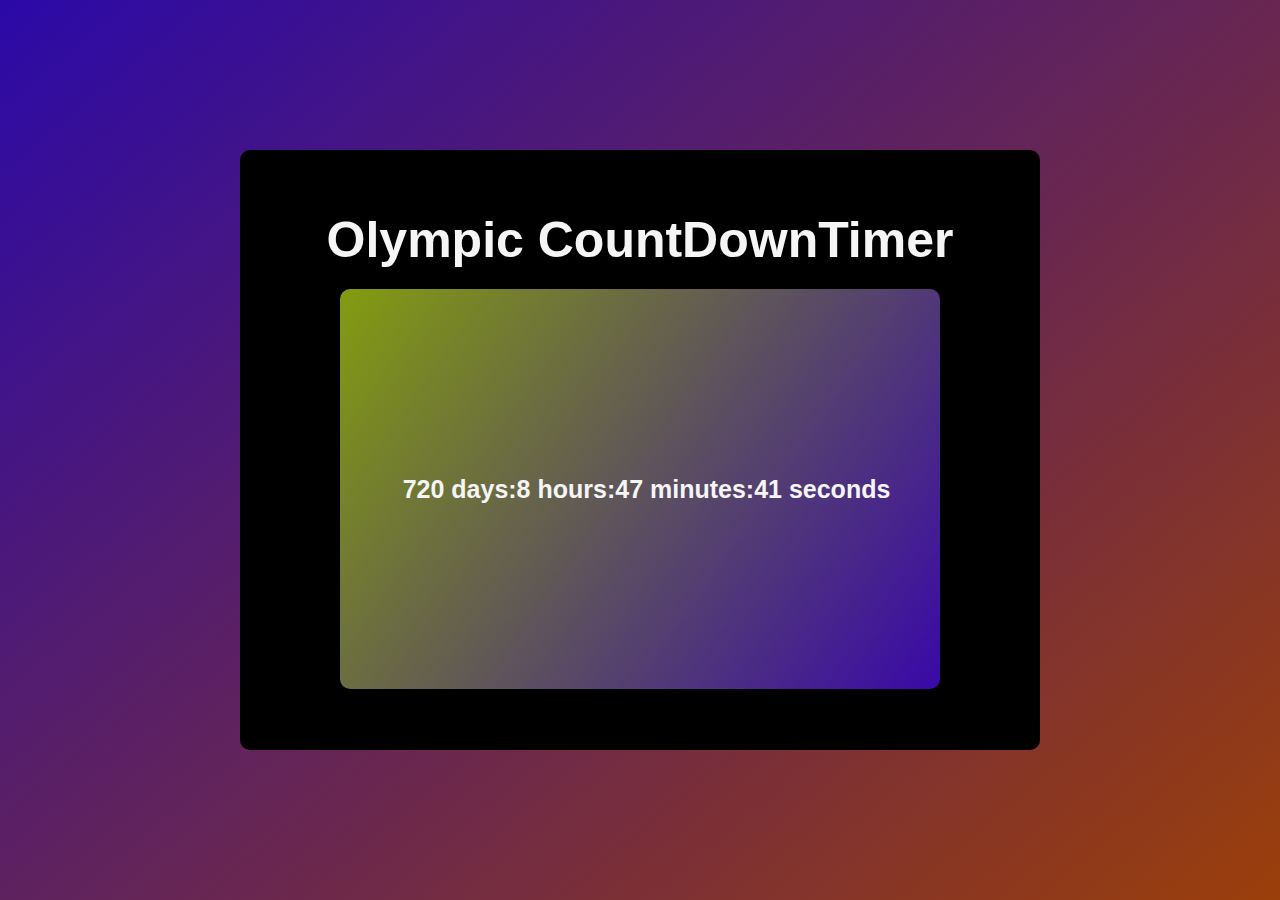
<file: countDownTimer/index.html>
<!DOCTYPE html>
<html lang="en">
<head>
    <meta charset="UTF-8">
    <meta name="viewport" content="width=device-width, initial-scale=1.0">
    <title>CountDownTimer</title>
    <link rel="stylesheet" href="./timer.css">
</head>
<body>
    <div id="parent">
        <h1>Olympic CountDownTimer</h1>
        <div id="result"></div>
    </div>
</body>
<script src="./timer.js"></script>
</html>
</file>
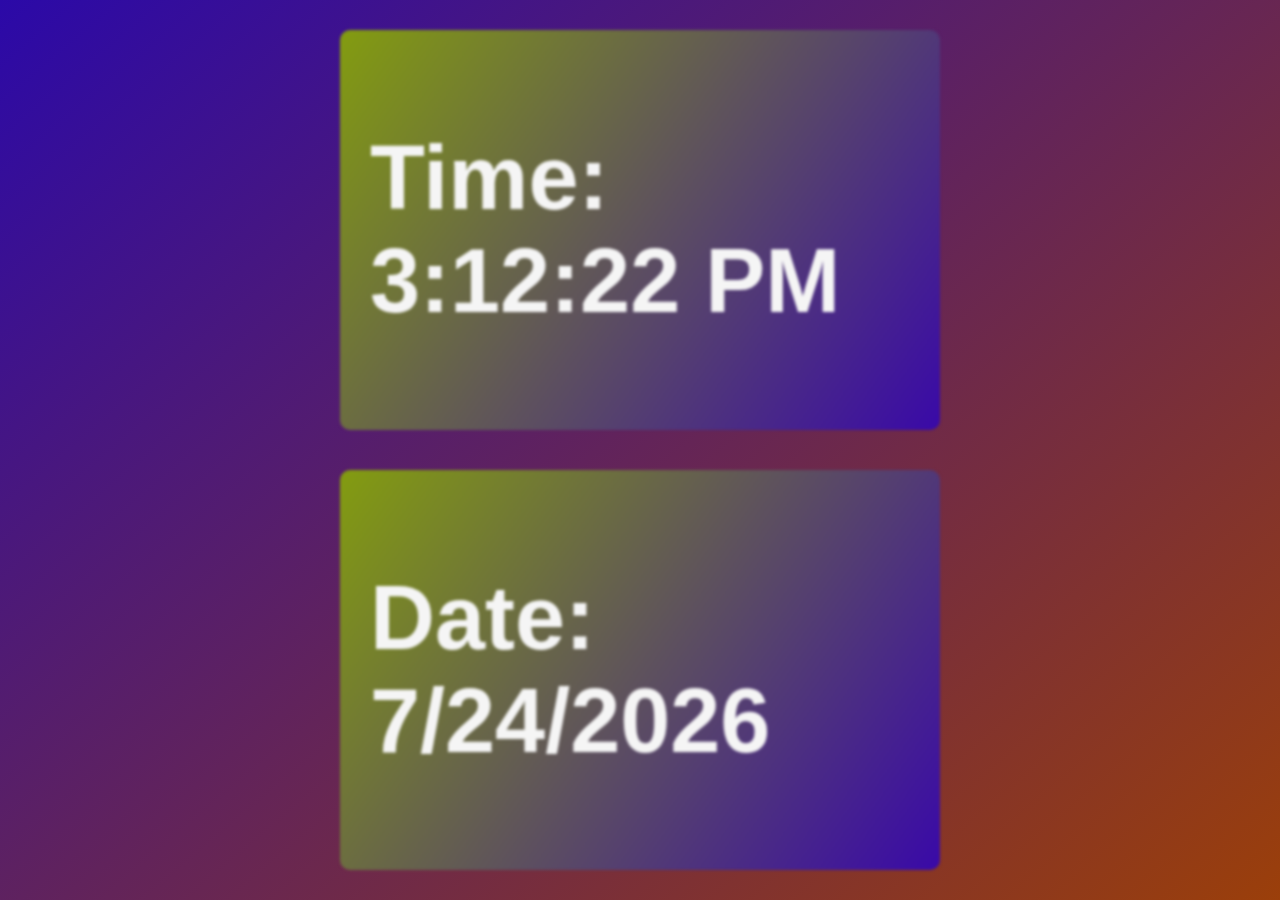
<file: digital_clock/index.html>
<!DOCTYPE html>
<html lang="en">
<head>
    <meta charset="UTF-8">
    <meta name="viewport" content="width=device-width, initial-scale=1.0">
    <title>Digital Time</title>
    <link rel="stylesheet" href="./clock.css">
</head>
<body>
    <div class="time">
        
    </div>
    <div class="date">

    </div>
</body>
<script src="./clock.js"></script>
</html>
</file>
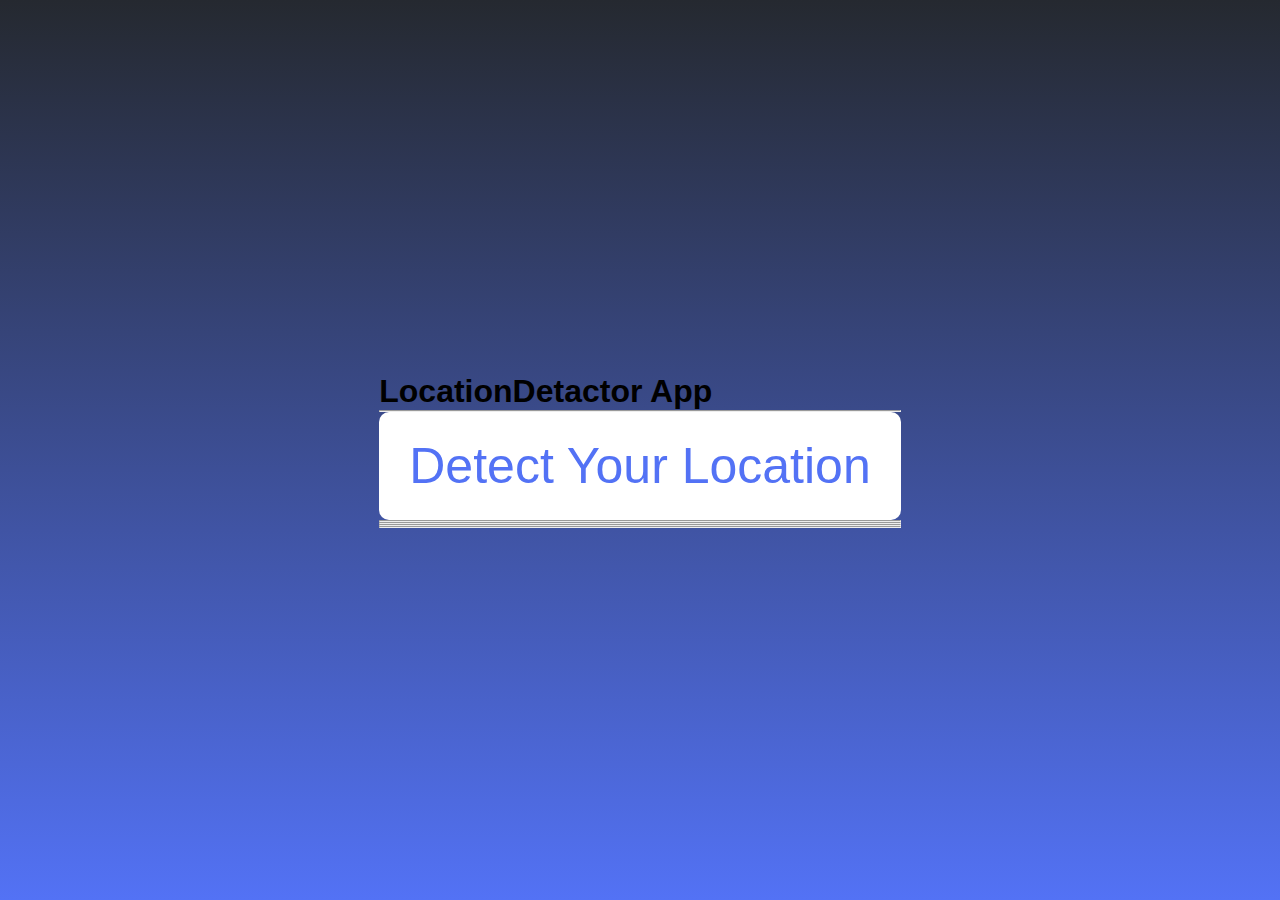
<file: location_detector/index.html>
<!DOCTYPE html>
<html lang="en">
<head>
    <meta charset="UTF-8">
    <meta name="viewport" content="width=device-width, initial-scale=1.0">
    <title>Location_Detactor</title>
    <link rel="stylesheet" href="./style.css">
</head>
<body>
  <div class="card">
    <h1>LocationDetactor App</h1>
    <hr>
    <div class="btn">
        <button>Detect Your Location</button>
    </div>
    <div class="location">
       <h2 class="date"></h2>
       <hr>
       <h2 class="time"></h2>
       <hr>
       <h2 class="country"></h2>
       <hr>
       <h2 class="city"></h2>
       <hr>
       <h2 class="pin"></h2>
    </div>
  </div>
</body>
<script src="./location.js"></script>
</html>
</file>
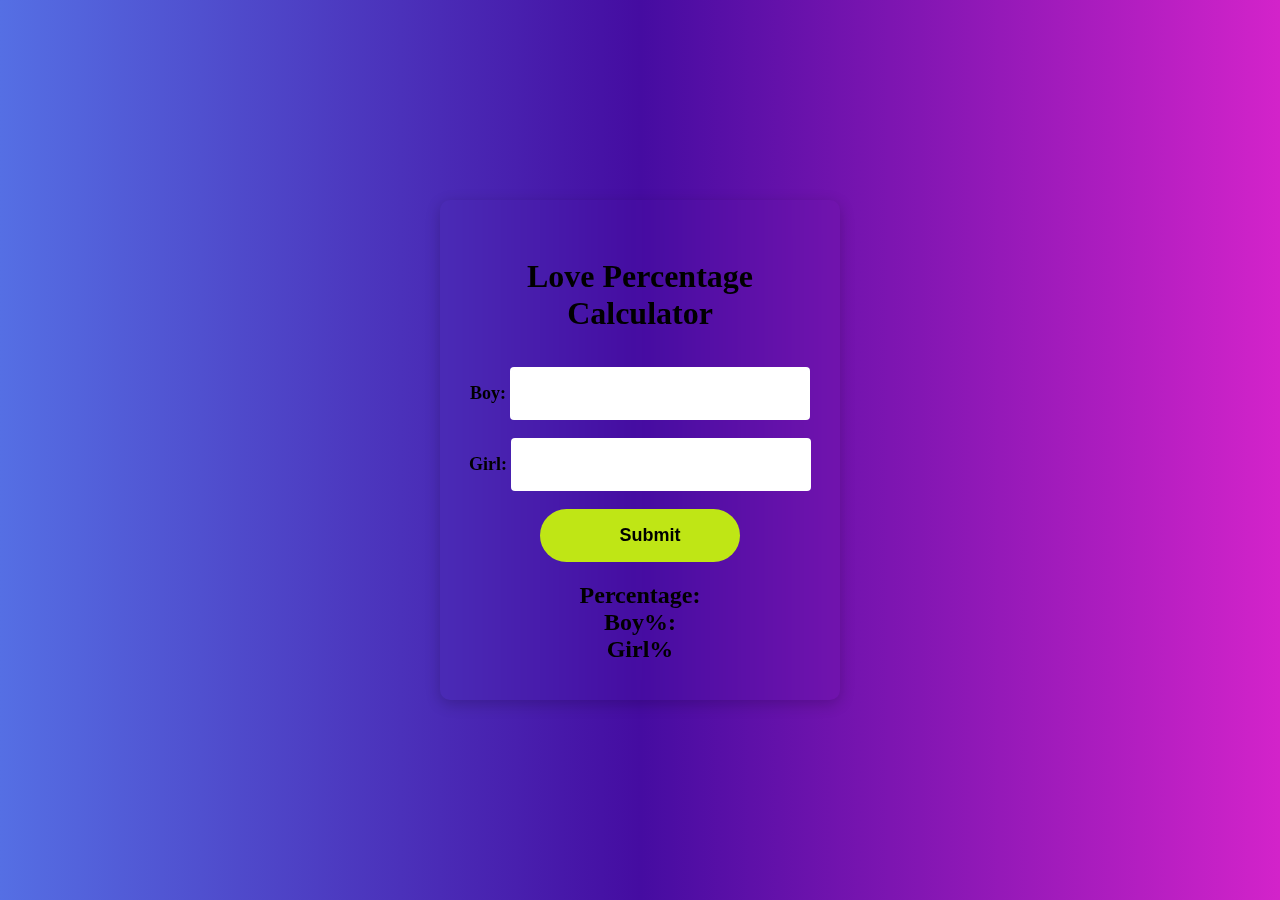
<file: loveCalculator/index.html>
<!DOCTYPE html>
<html lang="en">
<head>
    <meta charset="UTF-8">
    <meta name="viewport" content="width=device-width, initial-scale=1.0">
    <title>Document</title>
    <link rel="stylesheet" href="love.css">
</head>
<body>
    <div>
        <h1>Love Percentage Calculator</h1>
        <form action="">
            <label for="boy">Boy:</label>
            <input type="text" name="" id="boy" required><br><br>
             <label for="girl">Girl:</label>
            <input type="text" name="" id="girl" required><br><br>
            <input type="submit" name="" id="btn">
            <h2>Percentage: </h2>
            <h2 id="pboy">Boy%:</h2>
            <h2 id="pgirl">Girl%</h2>
        </form>
    </div>
</body>
<script src="./love.js"></script>
</html>
</file>
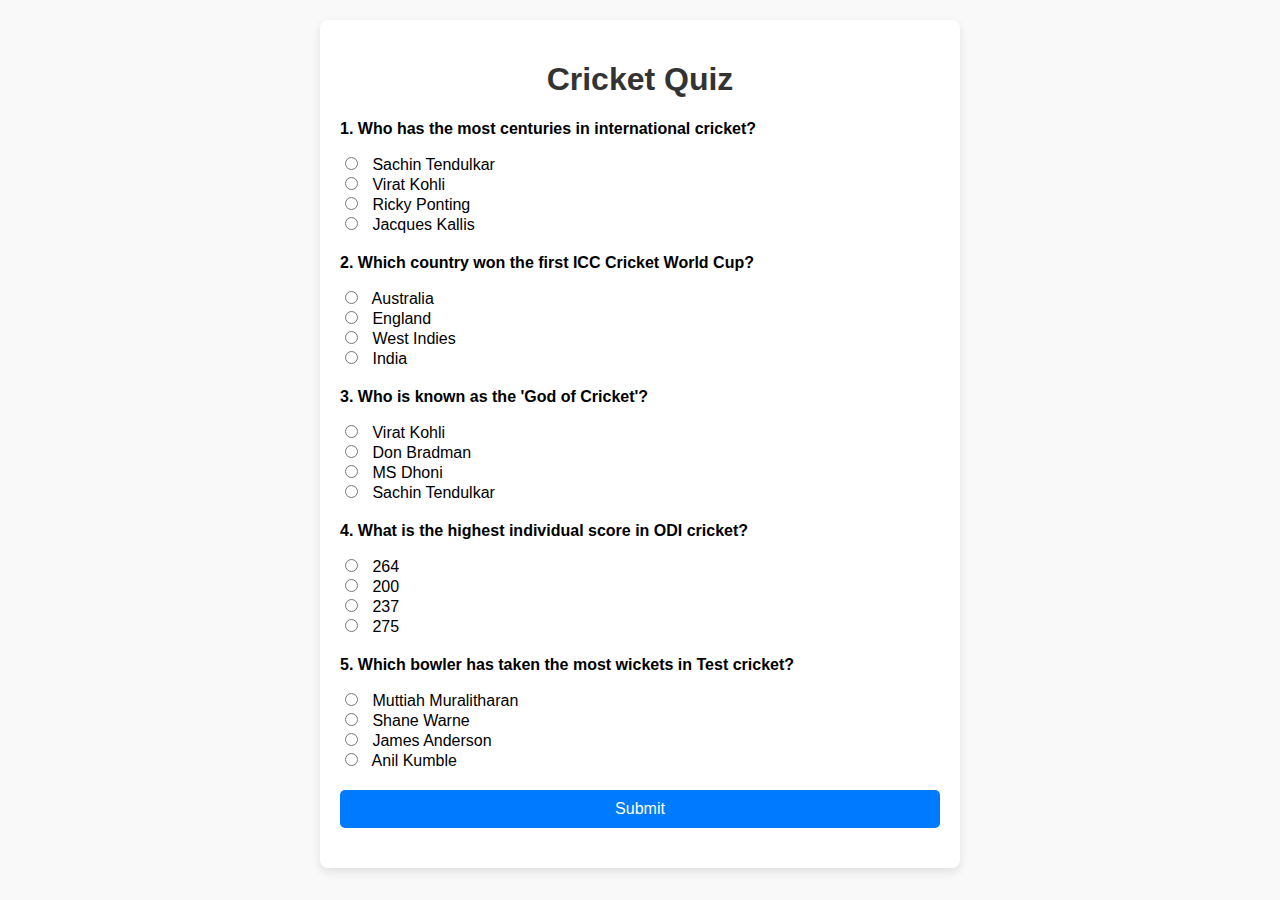
<file: quiz/index.html>
<!DOCTYPE html>
<html lang="en">
<head>
    <meta charset="UTF-8">
    <meta name="viewport" content="width=device-width, initial-scale=1.0">
    <title>Document</title>
    <link rel="stylesheet" href="./quij.css">
</head>
<body>
     <div class="container">
        <h1>Cricket Quiz</h1>
        <form id="quizForm">
            <div class="question">
                <p>1. Who has the most centuries in international cricket?</p>
                <label>
                    <input type="radio" name="q1" value="Sachin Tendulkar"> Sachin Tendulkar
                </label><br>
                <label>
                    <input type="radio" name="q1" value="Virat Kohli"> Virat Kohli
                </label><br>
                <label>
                    <input type="radio" name="q1" value="Ricky Ponting"> Ricky Ponting
                </label><br>
                <label>
                    <input type="radio" name="q1" value="Jacques Kallis"> Jacques Kallis
                </label><br>
            </div>
            <div class="question">
                <p>2. Which country won the first ICC Cricket World Cup?</p>
                <label>
                    <input type="radio" name="q2" value="Australia"> Australia
                </label><br>
                <label>
                    <input type="radio" name="q2" value="England"> England
                </label><br>
                <label>
                    <input type="radio" name="q2" value="West Indies"> West Indies
                </label><br>
                <label>
                    <input type="radio" name="q2" value="India"> India
                </label><br>
            </div>
            <div class="question">
                <p>3. Who is known as the 'God of Cricket'?</p>
                <label>
                    <input type="radio" name="q3" value="Virat Kohli"> Virat Kohli
                </label><br>
                <label>
                    <input type="radio" name="q3" value="Don Bradman"> Don Bradman
                </label><br>
                <label>
                    <input type="radio" name="q3" value="MS Dhoni"> MS Dhoni
                </label><br>
                <label>
                    <input type="radio" name="q3" value="Sachin Tendulkar"> Sachin Tendulkar
                </label><br>
            </div>
            <div class="question">
                <p>4. What is the highest individual score in ODI cricket?</p>
                <label>
                    <input type="radio" name="q4" value="264"> 264
                </label><br>
                <label>
                    <input type="radio" name="q4" value="200"> 200
                </label><br>
                <label>
                    <input type="radio" name="q4" value="237"> 237
                </label><br>
                <label>
                    <input type="radio" name="q4" value="275"> 275
                </label><br>
            </div>
            <div class="question">
                <p>5. Which bowler has taken the most wickets in Test cricket?</p>
                <label>
                    <input type="radio" name="q5" value="Muttiah Muralitharan"> Muttiah Muralitharan
                </label><br>
                <label>
                    <input type="radio" name="q5" value="Shane Warne"> Shane Warne
                </label><br>
                <label>
                    <input type="radio" name="q5" value="James Anderson"> James Anderson
                </label><br>
                <label>
                    <input type="radio" name="q5" value="Anil Kumble"> Anil Kumble
                </label><br>
            </div>
            <button type="submit" class="submit-btn">Submit</button>
        </form>
        <div class="result" id="result"></div>
        <div id="out"></div>
    </div>
</body>
<script src="./quiz.js"></script>
</html>
</file>
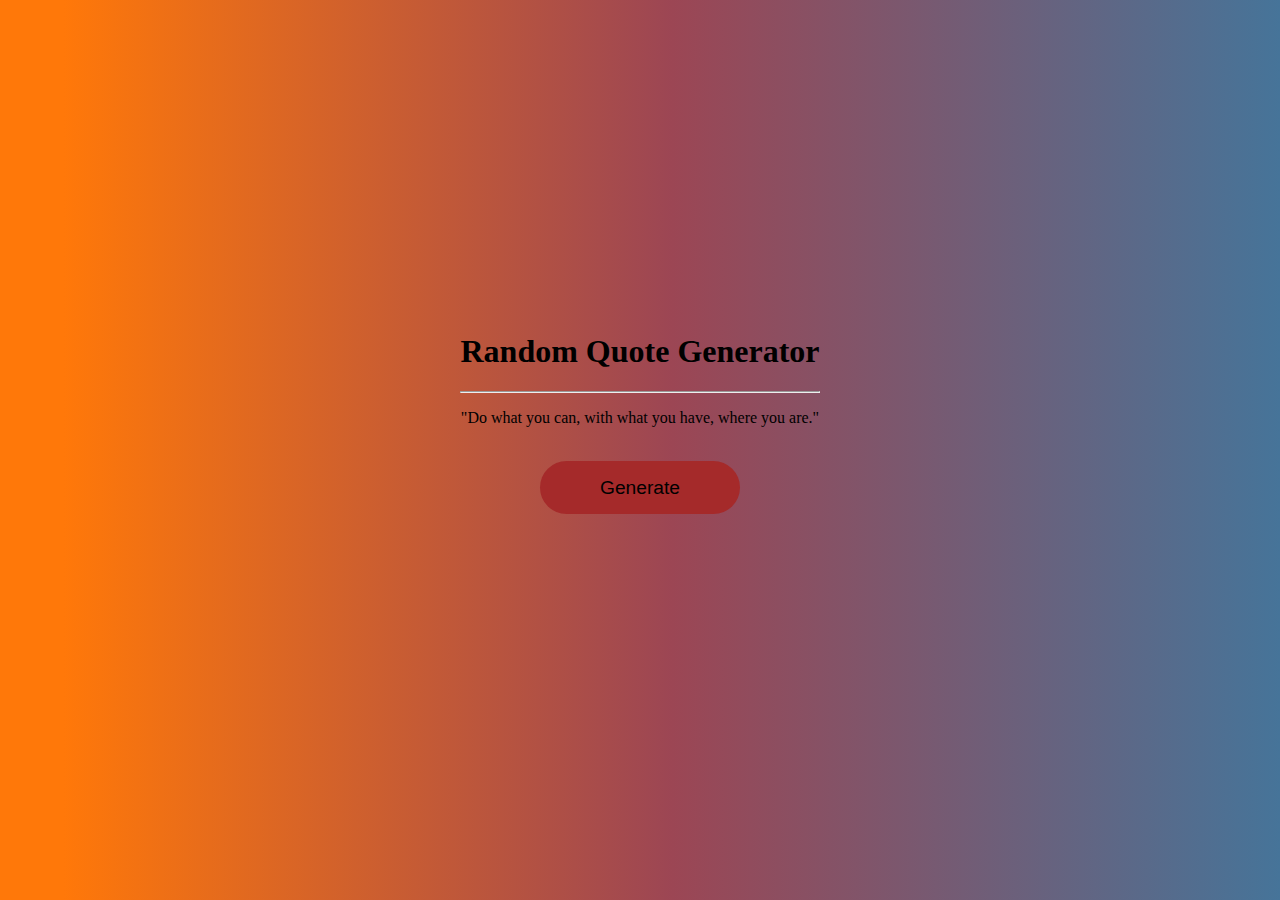
<file: random_Qute_Generator/index.html>
<!DOCTYPE html>
<html lang="en">
<head>
    <meta charset="UTF-8">
    <meta name="viewport" content="width=device-width, initial-scale=1.0">
    <title>Document</title>
</head>
<body style="display: flex; flex-wrap: wrap; justify-content: center; align-items: center; height: 90vh; background: linear-gradient(to right,rgb(255, 120, 9) 5%,rgb(156, 70, 84),rgb(70, 116, 153)); text-align: center;">
    <div id="parent">
        <h1>Random Quote Generator</h1><hr>
        <p id="ran">"Do what you can, with what you have, where you are."</p>
        <br>
        <button id="btn" style="width: 200px; height: 53px; border:none; border-radius: 2rem;font-size: larger; font-family: sans-serif; background-color: brown;" >Generate</button>
                  
    </div>
</body>
<script src="./random.js"></script>
</html>
</file>
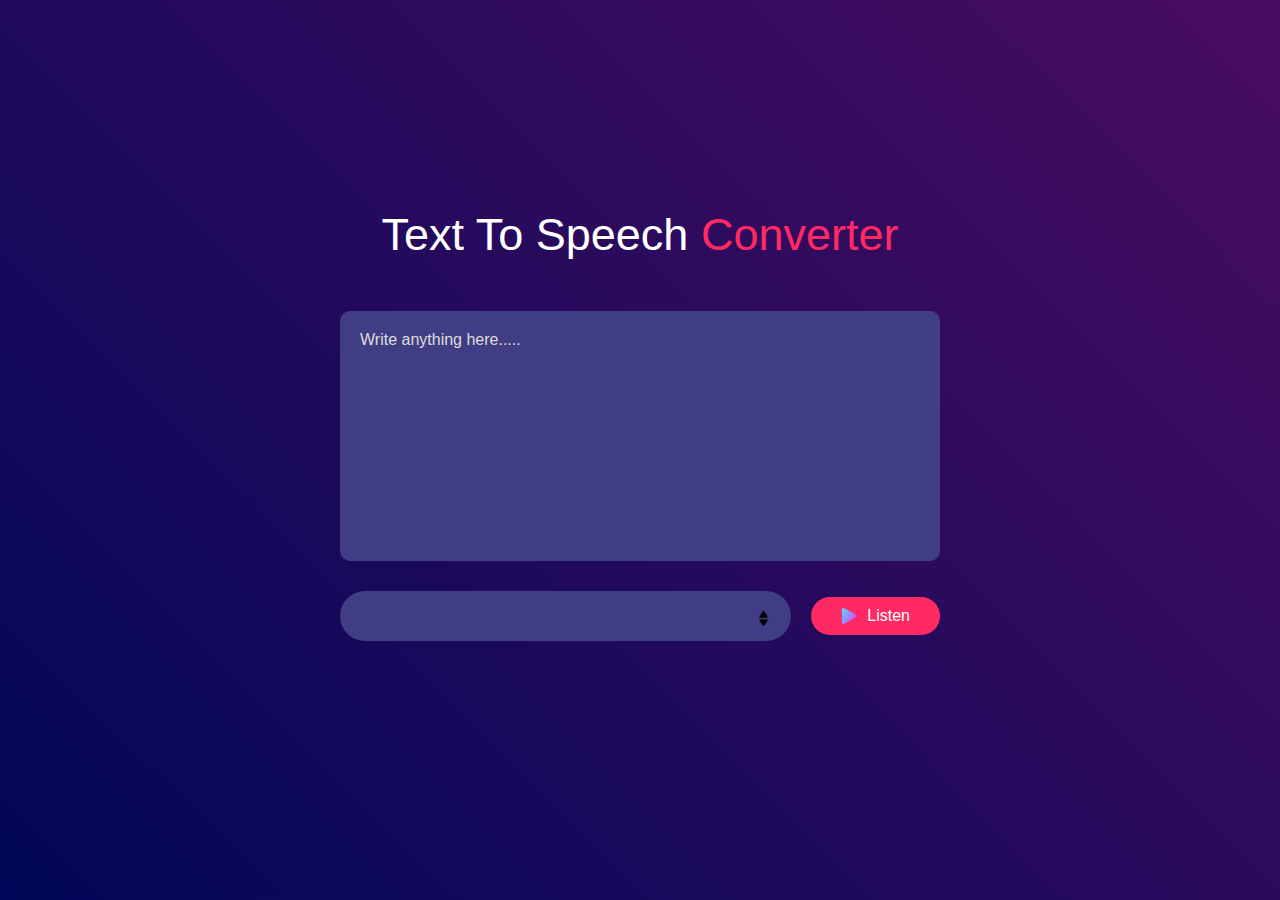
<file: textTospeech/index.html>
<!DOCTYPE html>
<html lang="en">
<head>
    <meta charset="UTF-8">
    <meta name="viewport" content="width=device-width, initial-scale=1.0">
    <title>Text Converter In Speech</title>
    <link rel="stylesheet" href="./text.css">
</head>
<body>
    <div class="hero">
        <h1>Text To Speech <span>Converter</span></h1>
        <textarea name="" id="" placeholder="Write anything here....."></textarea>
        <div class="row">
            <select></select>
            <button><img src="images/play.png" >Listen</button>
        </div>
    </div>
</body>
<script src="./text.js"></script>
</html>
</file>
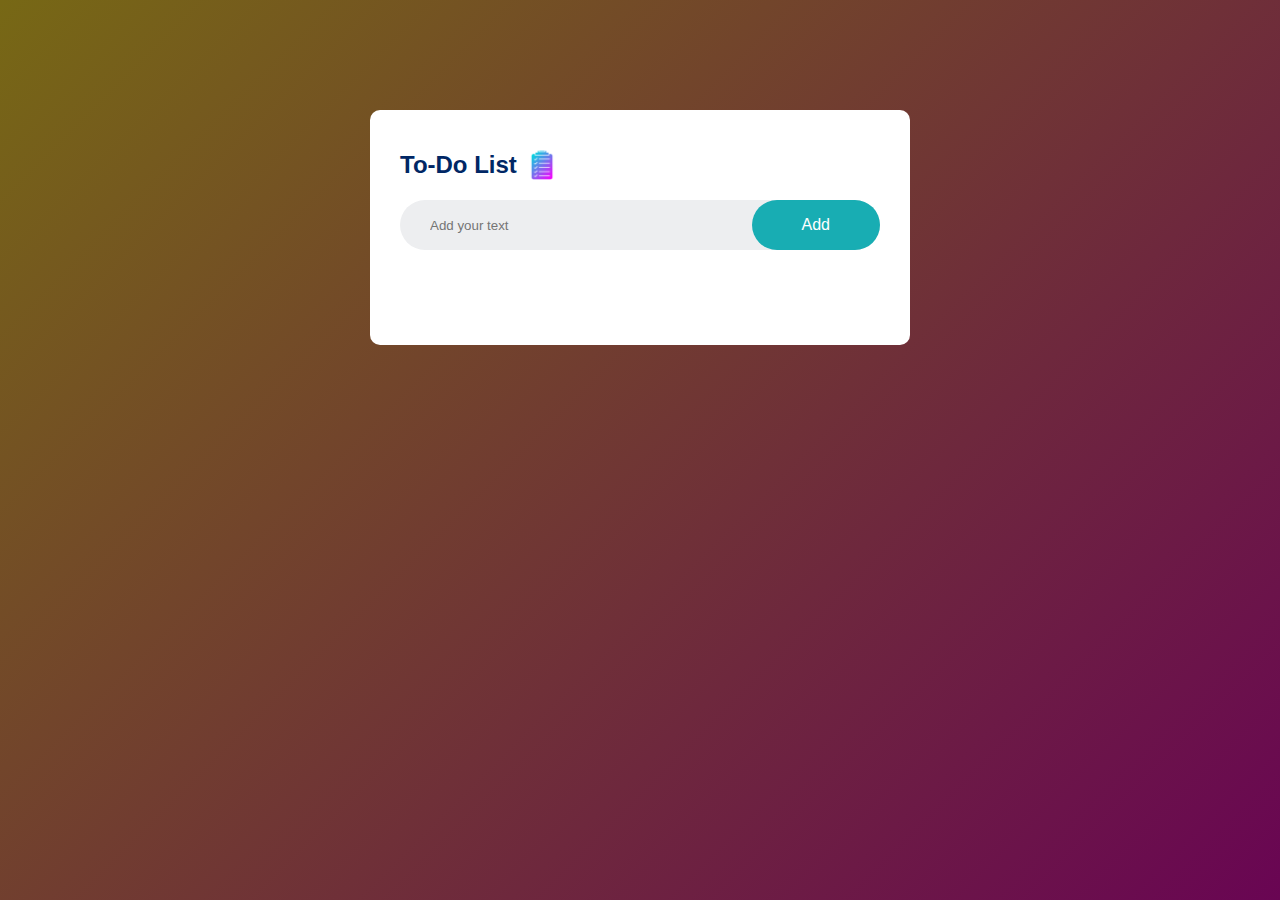
<file: todo_listApp/index.html>
<!DOCTYPE html>
<html lang="en">
<head>
    <meta charset="UTF-8">
    <meta name="viewport" content="width=device-width, initial-scale=1.0">
    <title>ToDo_App</title>
    <link rel="stylesheet" href="./todo.css">
</head>
<body>
    <div class="container">
        <div class="todoapp">
            <h2>To-Do List <img src="images/planning.png" alt=""></h2>
            <div class="row">
                <input type="text" name="" id="inputbox" placeholder="Add your text">
                <button onclick="AddTask()">Add</button>
            </div>
            <ul id="listcontainer">
                <!-- <li class="checked">Task 1</li>
                <li>Task 2</li>
                <li>Task 3</li> -->
            </ul>
        </div>
    </div>
</body>
<script src="./todo.js"></script>
</html>
</file>
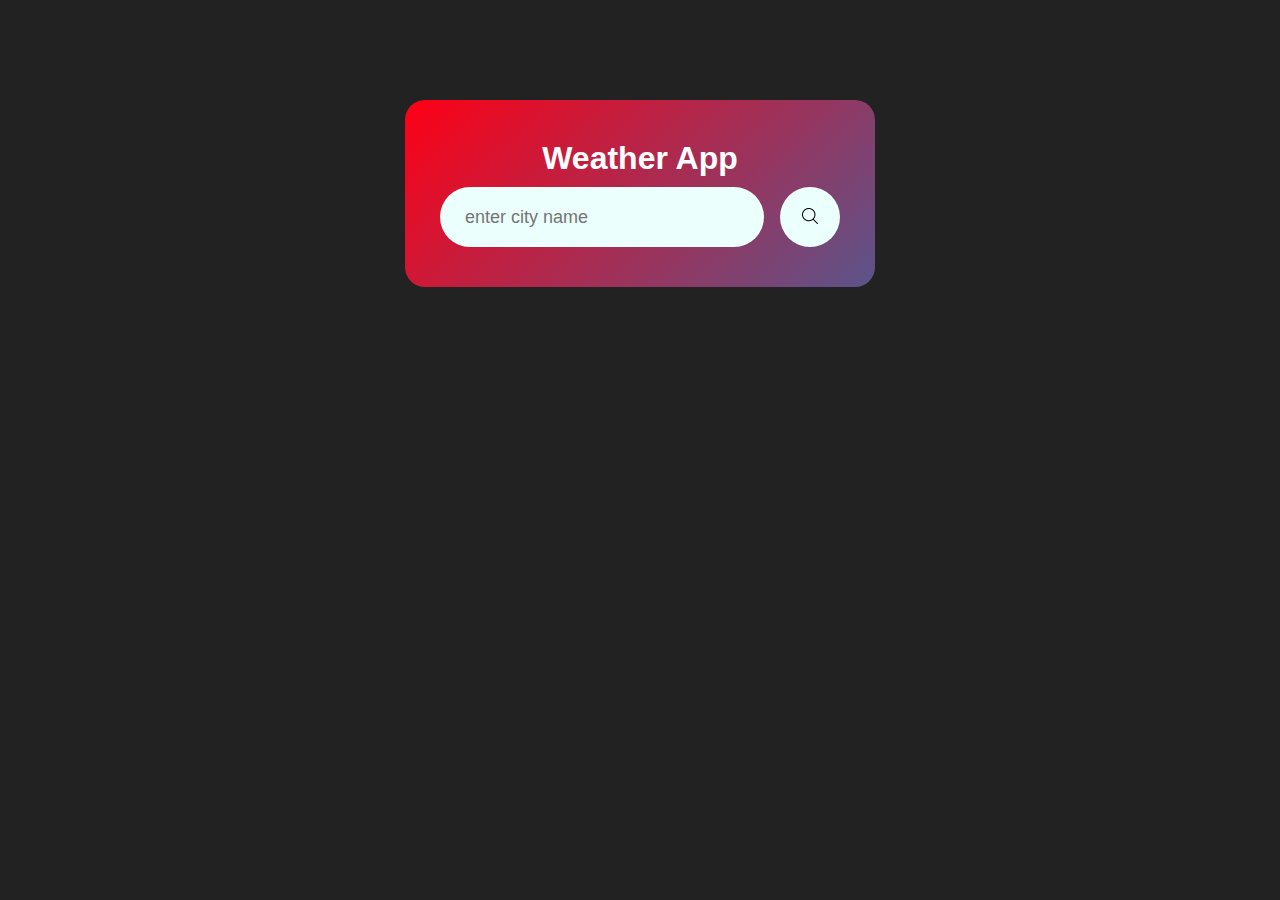
<file: weather/index.html>
<!DOCTYPE html>
<html lang="en">
<head>
    <meta charset="UTF-8">
    <meta name="viewport" content="width=device-width, initial-scale=1.0">
    <title>WeatherApp</title>
    <link rel="stylesheet" href="./weather.css">
</head>
<body>
    <div class="card">
        <h1>Weather App</h1>
        <div class="search">
            <input type="text" name="" id="" placeholder="enter city name" spellcheck="false">
            <button><img src="images/search-interface-symbol.png" alt=""></button>
        </div>
        <div class="error">
            <p>Invalid City Name</p>
        </div>
        <div class="weather">
            <img src="images/cloudy.png" class="weather-icon">
            <h1 class="temp">22°C</h1>
            <h2 class="city">New York</h2>
            <div class="details">
                <div class="col">
                    <img src="images/humidity.png" alt="">
                    <div>
                        <p class="humidity">50%</p>
                        <p>Humidity</p>
                    </div>
                </div>
                 <div class="col">
                    <img src="images/wind-direction.png" alt="">
                    <div>
                        <p class="Wind">15 km/h</p>
                        <p>Wind speed</p>
                    </div>
                </div>
            </div>
        </div>
    </div>
</body>
<script src="./weather.js"></script>
</html>
</file>
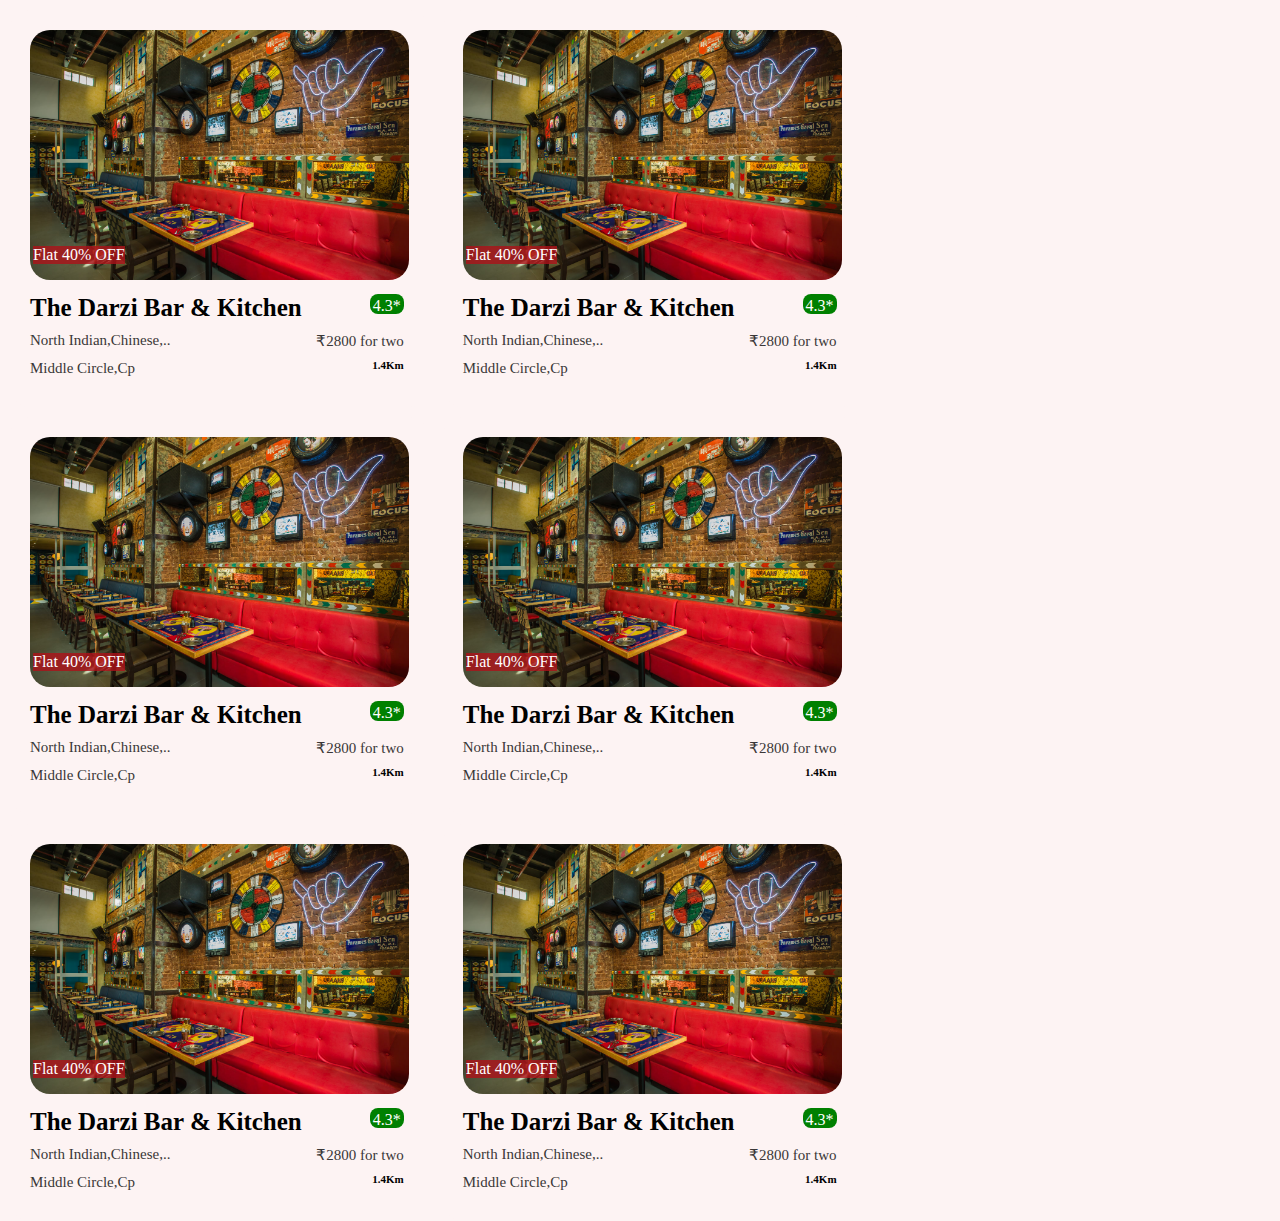
<file: zomato/index.html>
<!DOCTYPE html>
<html lang="en">
<head>
    <meta charset="UTF-8">
    <meta name="viewport" content="width=device-width, initial-scale=1.0">
    <title>Zomato</title>
    <link rel="stylesheet" href="./style.css">
</head>
<body>
    

    <div class="card">
        <!-- image -->
         <div class="image">
            <img src="rest1.avif" alt="" class="img">
            <p class="OFF">Flat 40% OFF</p>
         </div>
         <!-- resturant name -->
          <div class="rest">
            <div class="ResturantName box">
                <p>The Darzi Bar & Kitchen</p>
            </div>
            <div class="rating box">
                <p>4.3*</p>
            </div>
          </div>
          <!-- food info -->
           <div class="foodInfo">
            <div class="info box">
                <p>North Indian,Chinese,..</p>
            </div>
            <div class="price box">
                <p> &#8377;2800 for two</p>
            </div>
           </div>
           <!-- location -->
            <div class="location">
                <div class="place box">
                    <p>Middle Circle,Cp</p>
                </div>
                <div class="distance box">
                    <p>1.4Km</p>
                </div>
            </div>
    </div>

      <div class="card">
        <!-- image -->
         <div class="image">
            <img src="rest1.avif" alt="" class="img">
            <p class="OFF">Flat 40% OFF</p>
         </div>
         <!-- resturant name -->
          <div class="rest">
            <div class="ResturantName box">
                <p>The Darzi Bar & Kitchen</p>
            </div>
            <div class="rating box">
                <p>4.3*</p>
            </div>
          </div>
          <!-- food info -->
           <div class="foodInfo">
            <div class="info box">
                <p>North Indian,Chinese,..</p>
            </div>
            <div class="price box">
                <p> &#8377;2800 for two</p>
            </div>
           </div>
           <!-- location -->
            <div class="location">
                <div class="place box">
                    <p>Middle Circle,Cp</p>
                </div>
                <div class="distance box">
                    <p>1.4Km</p>
                </div>
            </div>
    </div>

      <div class="card">
        <!-- image -->
         <div class="image">
            <img src="rest1.avif" alt="" class="img">
            <p class="OFF">Flat 40% OFF</p>
         </div>
         <!-- resturant name -->
          <div class="rest">
            <div class="ResturantName box">
                <p>The Darzi Bar & Kitchen</p>
            </div>
            <div class="rating box">
                <p>4.3*</p>
            </div>
          </div>
          <!-- food info -->
           <div class="foodInfo">
            <div class="info box">
                <p>North Indian,Chinese,..</p>
            </div>
            <div class="price box">
                <p> &#8377;2800 for two</p>
            </div>
           </div>
           <!-- location -->
            <div class="location">
                <div class="place box">
                    <p>Middle Circle,Cp</p>
                </div>
                <div class="distance box">
                    <p>1.4Km</p>
                </div>
            </div>
    </div>

      <div class="card">
        <!-- image -->
         <div class="image">
            <img src="rest1.avif" alt="" class="img">
            <p class="OFF">Flat 40% OFF</p>
         </div>
         <!-- resturant name -->
          <div class="rest">
            <div class="ResturantName box">
                <p>The Darzi Bar & Kitchen</p>
            </div>
            <div class="rating box">
                <p>4.3*</p>
            </div>
          </div>
          <!-- food info -->
           <div class="foodInfo">
            <div class="info box">
                <p>North Indian,Chinese,..</p>
            </div>
            <div class="price box">
                <p> &#8377;2800 for two</p>
            </div>
           </div>
           <!-- location -->
            <div class="location">
                <div class="place box">
                    <p>Middle Circle,Cp</p>
                </div>
                <div class="distance box">
                    <p>1.4Km</p>
                </div>
            </div>
    </div>

      <div class="card">
        <!-- image -->
         <div class="image">
            <img src="rest1.avif" alt="" class="img">
            <p class="OFF">Flat 40% OFF</p>
         </div>
         <!-- resturant name -->
          <div class="rest">
            <div class="ResturantName box">
                <p>The Darzi Bar & Kitchen</p>
            </div>
            <div class="rating box">
                <p>4.3*</p>
            </div>
          </div>
          <!-- food info -->
           <div class="foodInfo">
            <div class="info box">
                <p>North Indian,Chinese,..</p>
            </div>
            <div class="price box">
                <p> &#8377;2800 for two</p>
            </div>
           </div>
           <!-- location -->
            <div class="location">
                <div class="place box">
                    <p>Middle Circle,Cp</p>
                </div>
                <div class="distance box">
                    <p>1.4Km</p>
                </div>
            </div>
    </div>

      <div class="card">
        <!-- image -->
         <div class="image">
            <img src="rest1.avif" alt="" class="img">
            <p class="OFF">Flat 40% OFF</p>
         </div>
         <!-- resturant name -->
          <div class="rest">
            <div class="ResturantName box">
                <p>The Darzi Bar & Kitchen</p>
            </div>
            <div class="rating box">
                <p>4.3*</p>
            </div>
          </div>
          <!-- food info -->
           <div class="foodInfo">
            <div class="info box">
                <p>North Indian,Chinese,..</p>
            </div>
            <div class="price box">
                <p> &#8377;2800 for two</p>
            </div>
           </div>
           <!-- location -->
            <div class="location">
                <div class="place box">
                    <p>Middle Circle,Cp</p>
                </div>
                <div class="distance box">
                    <p>1.4Km</p>
                </div>
            </div>
    </div>
</body>
</html>
</file>
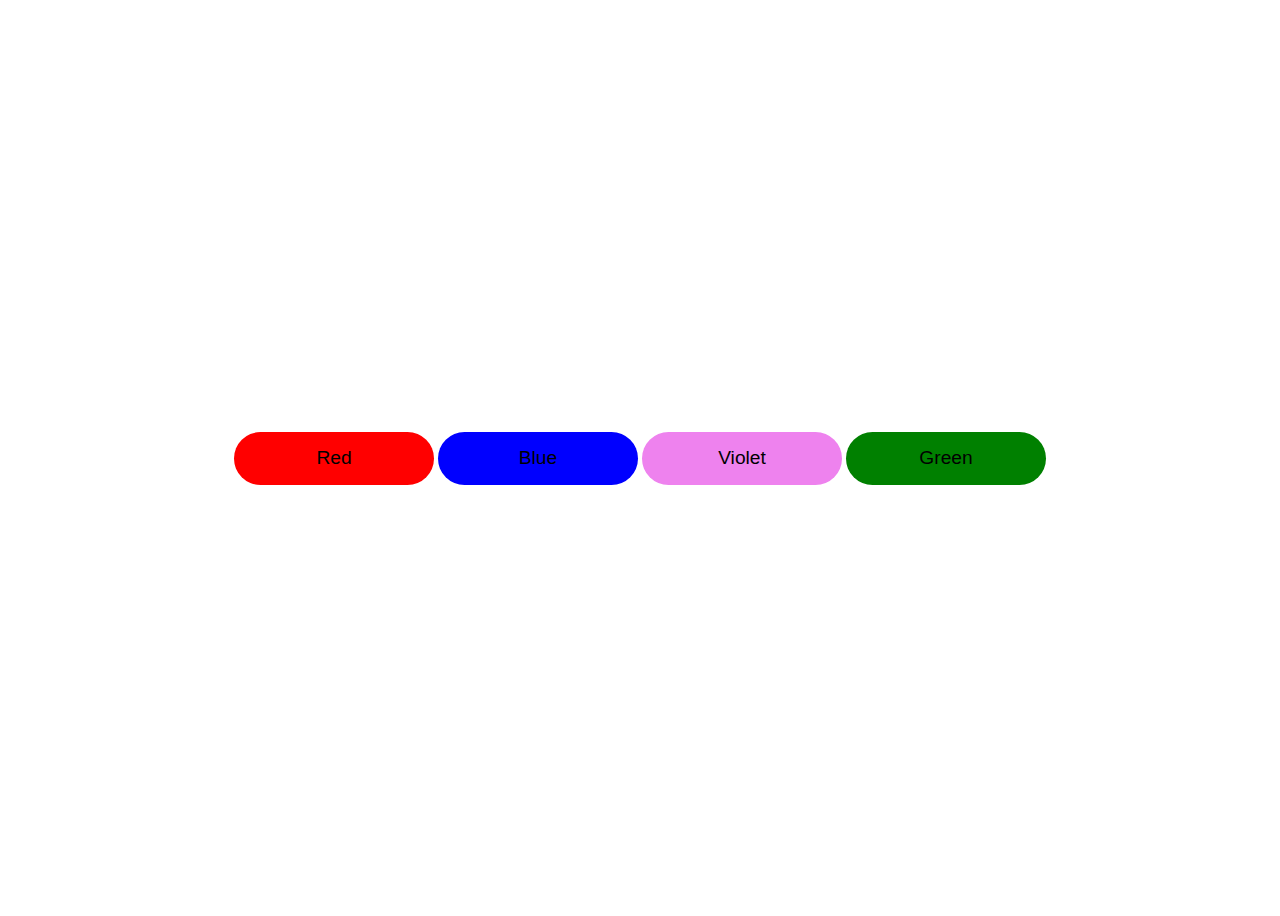
<file: bg_Color_changer/bg.html>
<!DOCTYPE html>
<html lang="en">
<head>
    <meta charset="UTF-8">
    <meta name="viewport" content="width=device-width, initial-scale=1.0">
    <title>Document</title>
</head>
<body style="display: flex; flex-wrap: wrap; justify-content: center; align-items: center; text-align: center; height: 100vh;">

<div id="parent">
    <button id="red" style="width: 200px; height: 53px; border:none; border-radius: 2rem;font-size: larger; font-family: sans-serif; background-color: red;">Red</button>
        <button id="blue" style="width: 200px; height: 53px; border:none; border-radius: 2rem;font-size: larger; font-family: sans-serif; background-color:blue;">Blue</button>
            <button id="violet" style="width: 200px; height: 53px; border:none; border-radius: 2rem;font-size: larger; font-family: sans-serif; background-color:violet;">Violet</button>
                <button id="green" style="width: 200px; height: 53px; border:none; border-radius: 2rem;font-size: larger; font-family: sans-serif; background-color:green;">Green</button>
                    
</div>     
</body>
<script src="./bg.js"></script>
</html>
</file>
<file: countDownTimer/timer.css>
*{
    margin: 0;
    padding: 0;
    box-sizing: border-box;
    font-family: 'Poppins',sans-serif;
    font-weight: bolder;
    color: whitesmoke;
}
body{
    background:linear-gradient(140deg,#2b09a8,#9b3f0a);
    display: flex;
    justify-content: center;
    flex-direction: column;
    gap: 40px;
    max-width: 100%;
    height: 100vh;
    align-items: center;
}
#parent{
    height: 600px;
    width: 800px;
    display: flex;
    justify-content: center;
    flex-direction: column;
    align-items: center;
    background-color: black;
    font-size:25px;
    border-radius: 10px;
    gap: 20px;
}
#parent #result{
    height: 400px;
    width: 600px;
    display: flex;
    justify-content: center;
    align-items: center;
    border:2px solid white;
    outline: 0;
    border: 0;
    background:linear-gradient(125deg,#839c10,#3909a8);
    font-size:25px;
    border-radius: 10px;
     /* filter: blur(1.5px); */
     padding-left: 13px;
   
}
</file>
<file: digital_clock/clock.css>
*{
    margin: 0;
    padding: 0;
    box-sizing: border-box;
    font-family: 'Poppins',sans-serif;
    font-weight: bolder;
    color: whitesmoke;
}
body{
    background:linear-gradient(140deg,#2b09a8,#9b3f0a);
    display: flex;
    justify-content: center;
    flex-direction: column;
    gap: 40px;
    max-width: 100%;
    height: 100vh;
    align-items: center;
}
.time,.date{
    height: 400px;
    width: 600px;
    display: flex;
    justify-content: center;
    align-items: center;
    border:2px solid white;
    outline: 0;
    border: 0;
    background:linear-gradient(125deg,#839c10,#3909a8);
    font-size:90px;
    border-radius: 10px;
     filter: blur(1.5px);
     padding-left: 30px;
   
}
</file>
<file: location_detector/style.css>
*{
    margin: 0;
    padding: 0;
    box-sizing: border-box;
    font-family: sans-serif;
}
body{
    display: flex;
    align-items: center;
    justify-content: center;
    height: 100vh;
    background:linear-gradient(#252930 , #5372F5);
}
button{
    font-size: 50px;
    padding: 25px 30px;
    background: #fff;
    border: none;
    outline: 0;
    border-radius: 10px;
    font-weight: 500;
    color: #5372F5;
    cursor: pointer;
}
</file>
<file: loveCalculator/love.css>
* {
  margin: 0;
  padding: 0;
  box-sizing: border-box;
}
body {
  display: flex;
  flex-wrap: wrap;
  justify-content: center;
  align-items: center;
  text-align: center;
  height: 100vh;
  background: linear-gradient(
    to right,
    rgb(85, 111, 228),
    rgb(69, 12, 161),
    rgb(211, 35, 202)
  );
}
div {
  width: 400px;
  height: 500px;
  /* background-color: rgb(122, 59, 59); */ 
   backdrop-filter: blur(8px);
  border: 1px, solid transparent;
  box-shadow: 0px 4px 15px rgba(0, 0, 0, 0.2);
  border-radius: 10px;
  display: flex;
  flex-direction: column;
  justify-content: center;
  align-items: center;
  gap: 15px;
}
h1 {
  margin: 20px;
}
label {
  font-size: large;
  font-weight: bold;
  font-family: cursive;
}
input {
  padding-left: 20px;
  border-radius: 4px;
  height: 53px;
  border: none;
  width: 300px;
  font-size: large;
  font-weight: bold;
}
#btn {
  height: 53px;
  width: 200px;
  border-radius: 2rem;
  background-color: rgb(191, 230, 21);
  margin-bottom: 20px;
}
#btn:hover {
  cursor: pointer;
  background-color: rgb(6, 100, 69);
}
h2{
  font-family: cursive;
  font-size: larg;
  font-weight: bolder;
}
</file>
<file: quiz/quij.css>
body {
    font-family: Arial, sans-serif;
    margin: 20px;
    background-color: #f9f9f9;
}
.container {
    max-width: 600px;
    margin: 0 auto;
    background: #fff;
    padding: 20px;
    border-radius: 8px;
    box-shadow: 0 4px 10px rgba(0, 0, 0, 0.1);
}
h1 {
    text-align: center;
    color: #333;
}
.question {
    margin-bottom: 20px;
}
.question p {
    font-weight: bold;
}
.question input {
    margin-right: 10px;
}
.submit-btn {
    display: block;
    width: 100%;
    padding: 10px;
    background: #007bff;
    color: white;
    font-size: 16px;
    border: none;
    border-radius: 5px;
    cursor: pointer;
}
.submit-btn:hover {
    background: #0056b3;
}
.result {
    margin-top: 20px;
    text-align: center;
    font-size: 18px;
    font-weight: bold;
    color: green;
}
</file>
<file: textTospeech/text.css>
*{
    margin: 0;
    padding: 0;
    box-sizing: border-box;
    font-family: 'Poppins',sans-serif;
}
.hero{
    width: 100%;
    min-height: 100vh;
    background: linear-gradient(45deg,#010758,#490d61);
    display: flex;
    align-items: center;
    justify-content: center;
    flex-direction: column;
    color: white;
}
.hero h1{
    font-size: 45px;
    font-weight: 500;
    margin-top: -50px;
    margin-bottom: 50px;
}
.hero h1 span{
    color: #ff2963;
}
.hero textarea{
    width: 600px;
    height: 250px;
    background: #403d84;
    color: #fff;
    font-size: 15px;
    border: 0;
    outline: 0;
    padding: 20px;
    border-radius: 10px;
    resize: none;
    margin-bottom: 30px;
}
textarea::placeholder{
   font-size: 16px;
   color: #ddd;
}
.row{
    width: 600px;
    display: flex;
    gap: 20px;
    align-items: center; 
}
button{
    background: #ff2963;
    color: #fff;
    font-size: 16px;
    padding: 10px 30px;
    border-radius: 35px;
    border: 0;
    outline:0;
    cursor: pointer;
    display: flex;
    align-items: center;
}
button img{
    width: 16px;
    margin-right:10px ;
}
select{
    flex: 1;
    color: #fff;
    background: #403d84;
    height: 50px;
    padding: 0 20px;
    outline: 0;
    border: 0;
    border-radius: 35px;
    appearance: none;
    background-image: url(images/drop-down.png);
    background-repeat: no-repeat;
    background-size: 15px;
    background-position-x:calc(100% - 20px) ;
    background-position-y:20px ;
}
</file>
<file: todo_listApp/todo.css>
*{
    margin: 0;
    padding: 0;
    box-sizing: border-box;
    font-family: "Poppins",sans-serif;
}
.container{
    width: 100%;
    min-height: 100vh;
    background: linear-gradient(135deg,#776815,#690553);
    padding: 10px;
}
.todoapp{
    width: 100%;
    max-width: 540px;
    background: #fff;
    margin: 100px auto 20px;
    padding: 40px 30px 70px;
    border-radius: 10px;
}
.todoapp h2{
   color: #002765;
   display: flex;
   align-items: center;
   margin-bottom: 20px;
}
.todoapp h2 img{
    width: 30px;
    margin-left: 10px;
}
.row{
    display: flex;
    align-items: center;
    justify-content: space-between;
    background: #edeef0;
    border-radius: 30px;
    padding-left: 20px;
    margin-bottom: 25px;
}
input{
    flex: 1;
    border: none;
    outline: none;
    background: transparent;
    padding: 10px;
}
button{
    border: none;
    outline: none;
    padding: 16px 50px;
    background: #18adb3;
    color: #fff;
    font-size: 16px;
    cursor: pointer;
    border-radius: 40px;
}
ul li{
    list-style: none;
    font-size: 17px;
    padding: 12px 8px 12px 50px;
    user-select: none;
    cursor: pointer;
    position: relative;
}
ul li::before{
  content: '';
  position: absolute;
  height: 28px;
  width: 28px;
  border-radius: 50%;
  background-image: url(images/radio.png);
  background-size: cover;
  background-position: center;
  top: 10px;
  left: 8px;
}
ul li.checked{
    color: #555;
    text-decoration:line-through;
}
ul li.checked::before{
    background-image: url(images/check.png);
}
ul li span{
    position: absolute;
    right: 0;
    top: 5px;
    width: 40px;
    height: 40px;
    font-size: 22px;
    color: #555;
    line-height: 40px;
    text-align: center;
    border-radius: 50%;
}
ul li span:hover{
    background: #edeef0;
}
</file>
<file: weather/weather.css>
*{
    margin: 0;
    padding: 0;
    font-family:sans-serif;
    box-sizing: border-box;
}
body{
    background-color: #222;
}
.card{
    width: 90%;
    max-width: 470px;
    background: linear-gradient(135deg,#fe0015,#5b548a) ;
    color: #fff;
    margin: 100px auto 0;
    border-radius: 20px;
    padding: 40px 35px;
    text-align: center;
}
.card h1{
    text-align: center;
    margin-bottom: 10px;
    font-size: 500;
    font-family: 'Franklin Gothic Medium', 'Arial Narrow', Arial, sans-serif;
    
}
.search{
    width: 100%;
    display: flex;
    align-items: center;
    justify-content: space-between;
}
.search input{
   border: 0;
   outline: 0;
   background-color:#ebfffc ;
   color: #555;
   padding: 10px 25px;
   height: 60px;
   border-radius: 30px;
   flex: 1;
   margin-right: 16px;
   font-size: 18px;
}
.search button{
    border: 0;
    outline: 0;
    border-radius: 50%;
    background-color: #ebfffc;
    width: 60px;
    height: 60px;
    cursor: pointer;
}
.search button:hover{
    background-color: #00feba;
}
.search button img{
    width: 16px;
}
.weather-icon{
    margin-top: 30px;
    height: 150px;
    width: 170px;
}
.weather h1{
    font-size: 80px;
    font-weight: 500;
}
.weather h2{
    font-size: 45px;
    font-weight: 400;
    margin-top:-20px;
}
.details{
    display: flex;
    align-items: center;
    justify-content: space-between;
    padding: 0 20px;
    margin-top: 50px;
}
.col{
    display: flex;
    align-items:center;
    text-align: left;
}
.col img{
    width: 40px;
    margin-right: 10px;
}
.humidity,.wind{
    font-size: 28px;
    margin-top: -6px;
}
.weather{
    display:none ;
}
.error{
    text-align: center;
    margin-left: 10px;
    font-size: 40px;
    color: white;
    font-weight: bolder;
    margin-top: 10px;
    display: none;
}
</file>
<file: zomato/style.css>
*{
    margin: 0;
    padding: 0;
    box-sizing: border-box;
}
body{
    background-color:rgb(253,243,243);
}
.card{
    display: inline-block;
    margin-left: 10px;
    margin-top: 10px;
    cursor: pointer;
    border: 20px solid rgb(253,243,243);
    border-radius: 20px;
}
.card:hover{
    background-color: white;
    border-color: white;
}
.box{
    display: inline-block;
}
.img{
    height:250px;
    width: auto;
    border-radius: 20px;
}
.ResturantName{
    font-size: 25px;
    font-weight: bold;
}
.rest{
    position: relative;
    margin-top: 10px;
    margin-bottom: 10px;
}
.rating{
    background-color: green;
    height:20px;
    position: absolute;
    right: 5px;
    padding: 3px;
    color: white;
    border-radius: 8px;
}
.foodInfo,.location{
    position: relative;
    margin-bottom: 10px;
}
.price,.distance{
    position: absolute;
    right: 5px;
}
.foodInfo,.place{
    font-size: 15px;
    color: rgb(58, 55, 55);
}
.distance{
    font-size: 11px;
    font-weight: bold;
}
.image{
    position: relative;
}
.OFF{
    position: absolute;
    background-color: rgba(173, 18, 25, 0.8);
    left:3px;
    bottom:20px;
    color: white;
}
</file>
